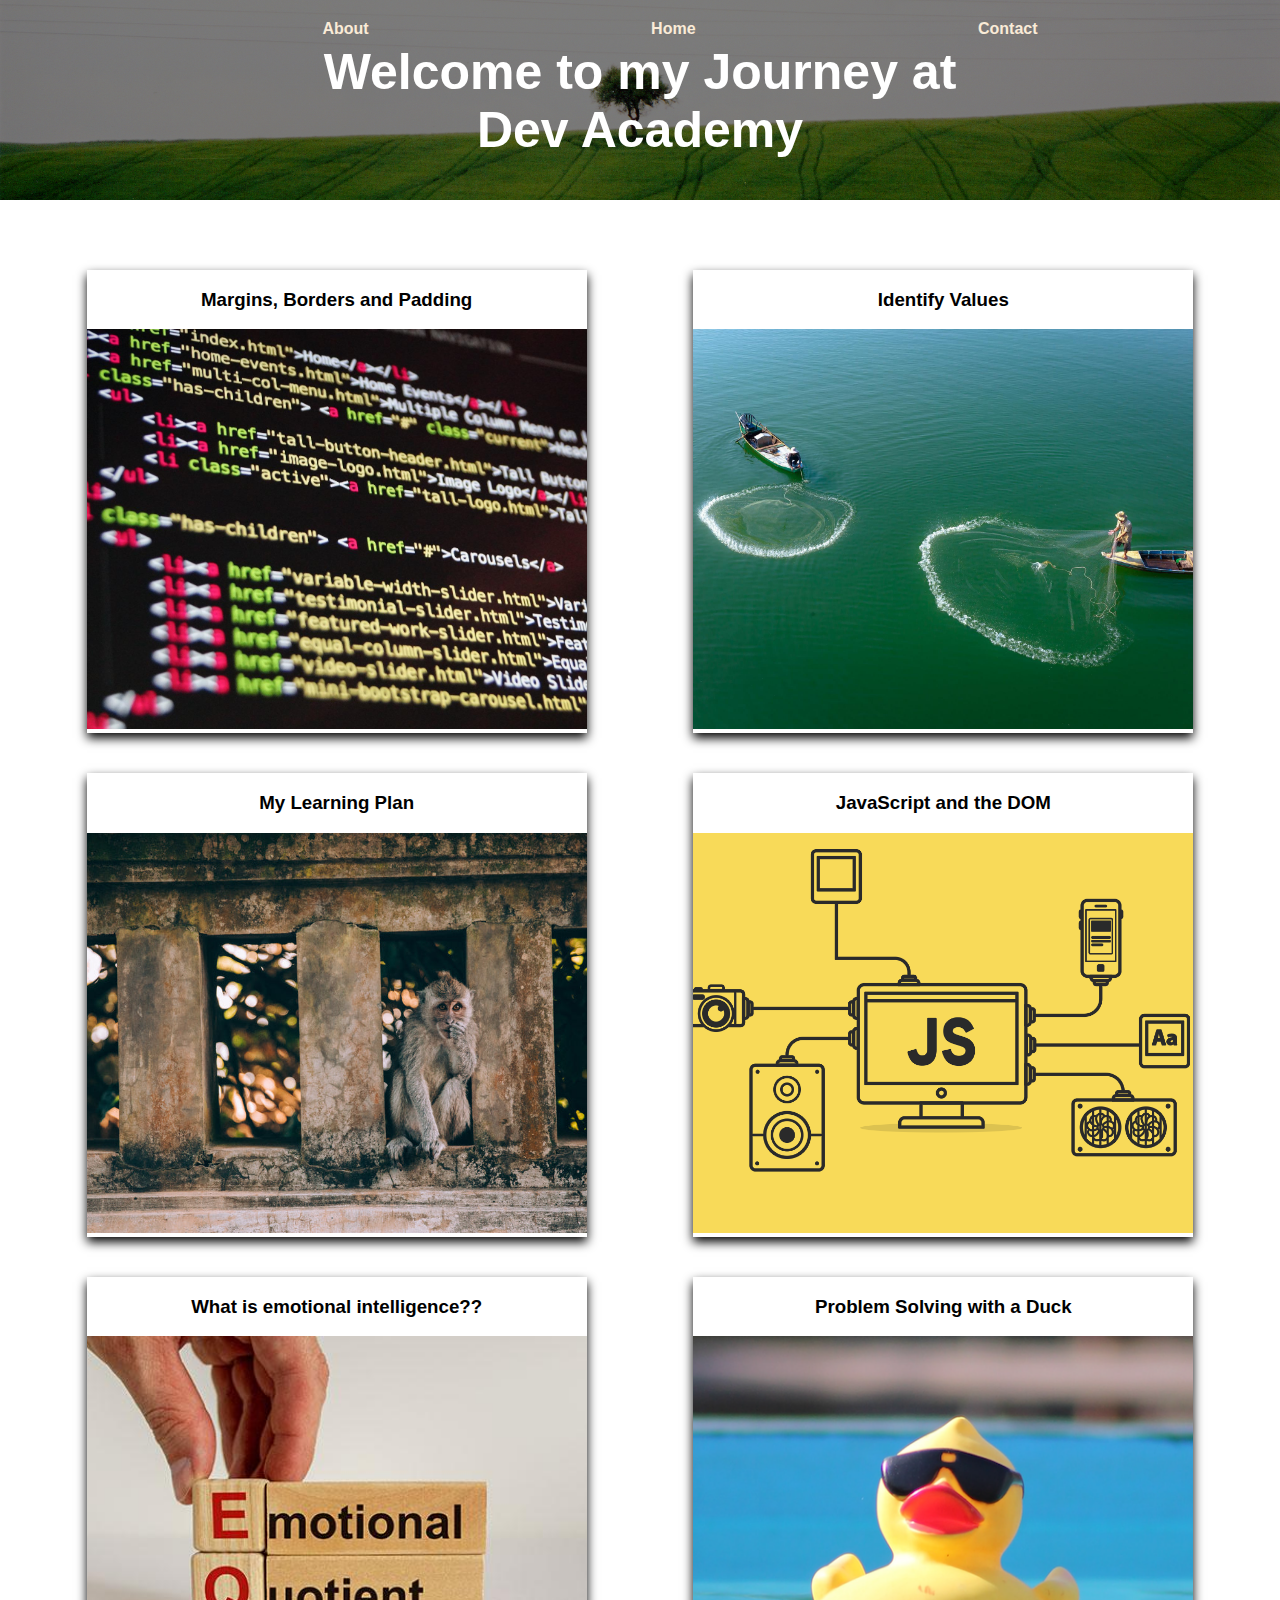
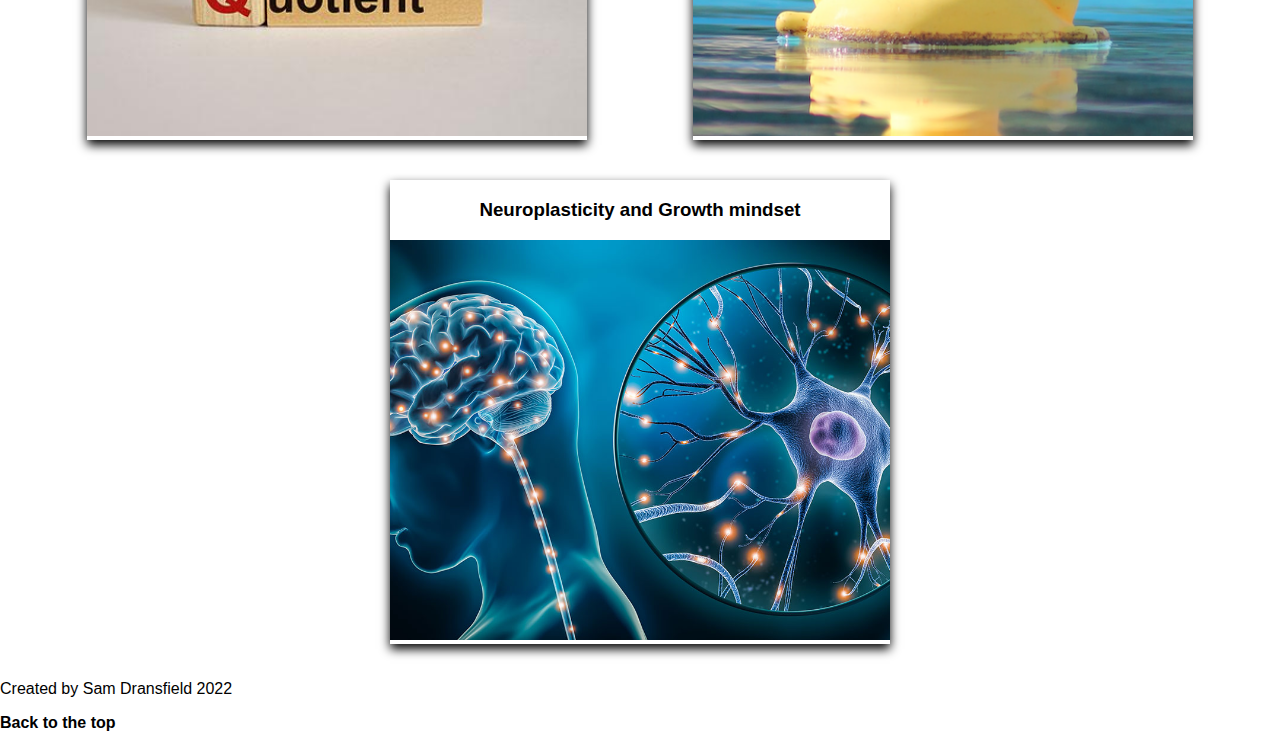
<file: index.html>
<!DOCTYPE html>
<html lang="en">
  <head>
    <meta charset="UTF-8" />
    <meta http-equiv="X-UA-Compatible" content="IE=edge" />
    <meta name="viewport" content="width=device-width, initial-scale=1.0" />
    <title>Dev Academy Blog Sam Dransfield</title>
    <link href="styles/main.css" rel="stylesheet" type="text/css" />
    <meta name="viewport" content="width=device-width, initial-scale=1" />
  </head>
  <body>
    <div class="hero-image-main">
      <div class="hero-text">
      <h1 style="font-size: 50px;">Welcome to my Journey at Dev Academy</h1>
      </div>
      <ul class="nav">
        <li><a class="one" href="#">About</a></li>
        <li><a class="one" href="/index.html">Home</a></li>
        <li><a class="one" href="#">Contact</a></li>
      </ul>
    </div>
      <main>
        <div class="container">
          <a href="/Blog/css_concepts_margin_boarder_and_padding.html" class="card">
            <h3>Margins, Borders and Padding</h3>
            <img
              src="/Pictures/css_picture.jpg"
              alt="coding on computer screen" class="img_main"
            />
          </a>

          <a href="/Blog/Identiy_values.html" class="card">
            <h3>Identify Values</h3>
            <img
              src="Pictures/lake_values.jpg"
              alt="fishing from small boats" class="img_main"
            />
          </a>
          <a href="/Blog/My_learning_plan.html" class="card">
            <h3>My Learning Plan</h3>
            <img
              src="Pictures/a-monkey-on-a-stone-wall-amongst-the-trees.jpg"
              alt="monkeys on temples" class="img_main"
            />
          </a>
          <a href="/Blog/javascript-dom.html" class="card">
            <h3>JavaScript and the DOM</h3>
            <img
              src="Pictures/javascriptpic.png"
              alt="monkeys on temples" class="img_main"
            />
          </a>
          <a href="/Blog/emotional-intelligence.html" class="card">
            <h3>What is emotional intelligence??</h3>
            <img
              src="Pictures/emotional_inteligence_pic.jpeg"
              alt="monkeys on temples" class="img_main"
            />
          </a>
          <a href="/Blog/problem-solving.html" class="card">
            <h3>Problem Solving with a Duck</h3>
            <img
              src="/Pictures/rubber-duck.png"
              alt="rubber duck" class="img_main"
            />
        </a>
        <a href="/Blog/neuroplasticity.html" class="card">
          <h3>Neuroplasticity and Growth mindset</h3>
          <img
            src="/Pictures/Neuroplasticity.jpeg"
            alt="neuroplasticity" class="img_main"
          />
          </a>
        </div>
      </main>
    <footer>
      <p>Created by Sam Dransfield 2022</p>
      <a href="#top"> <span style="color: black; font-size: 16px;">Back to the top</span></a>
    </footer>
  </body>
</html>
</file>
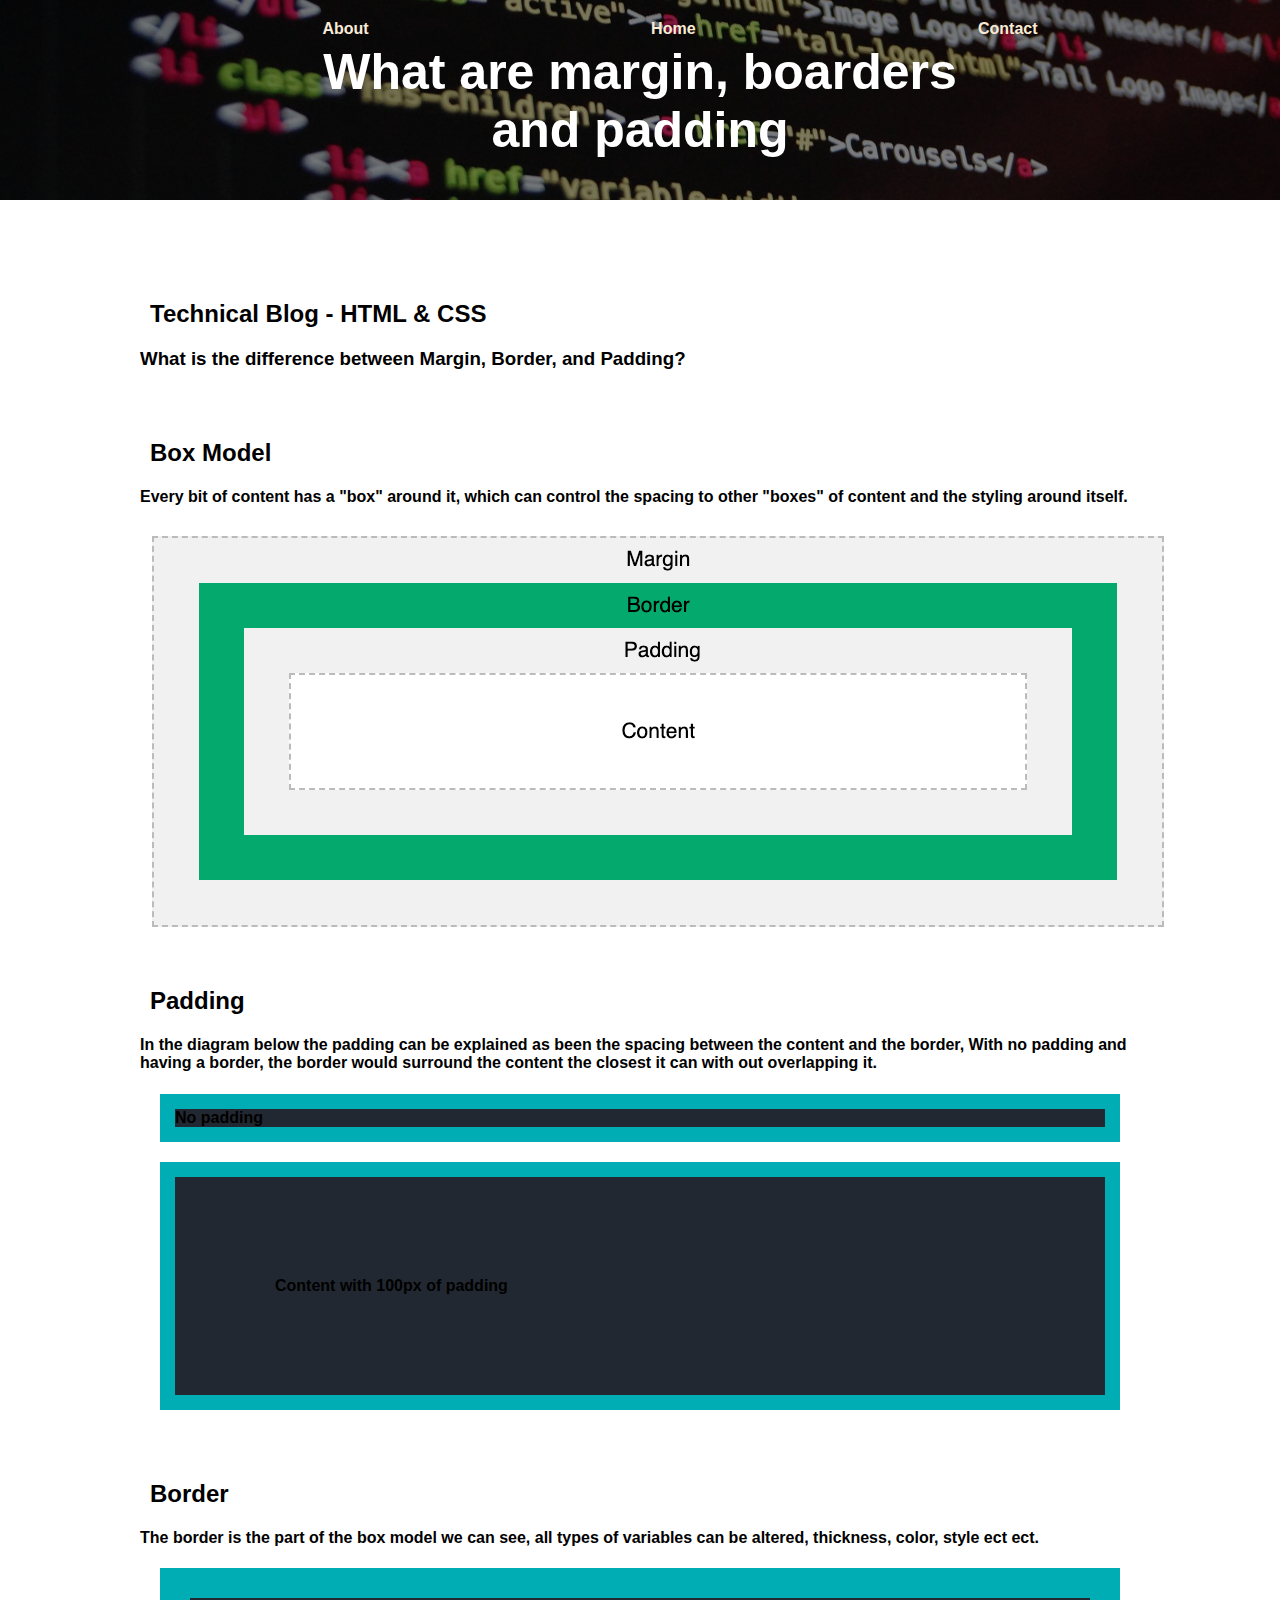
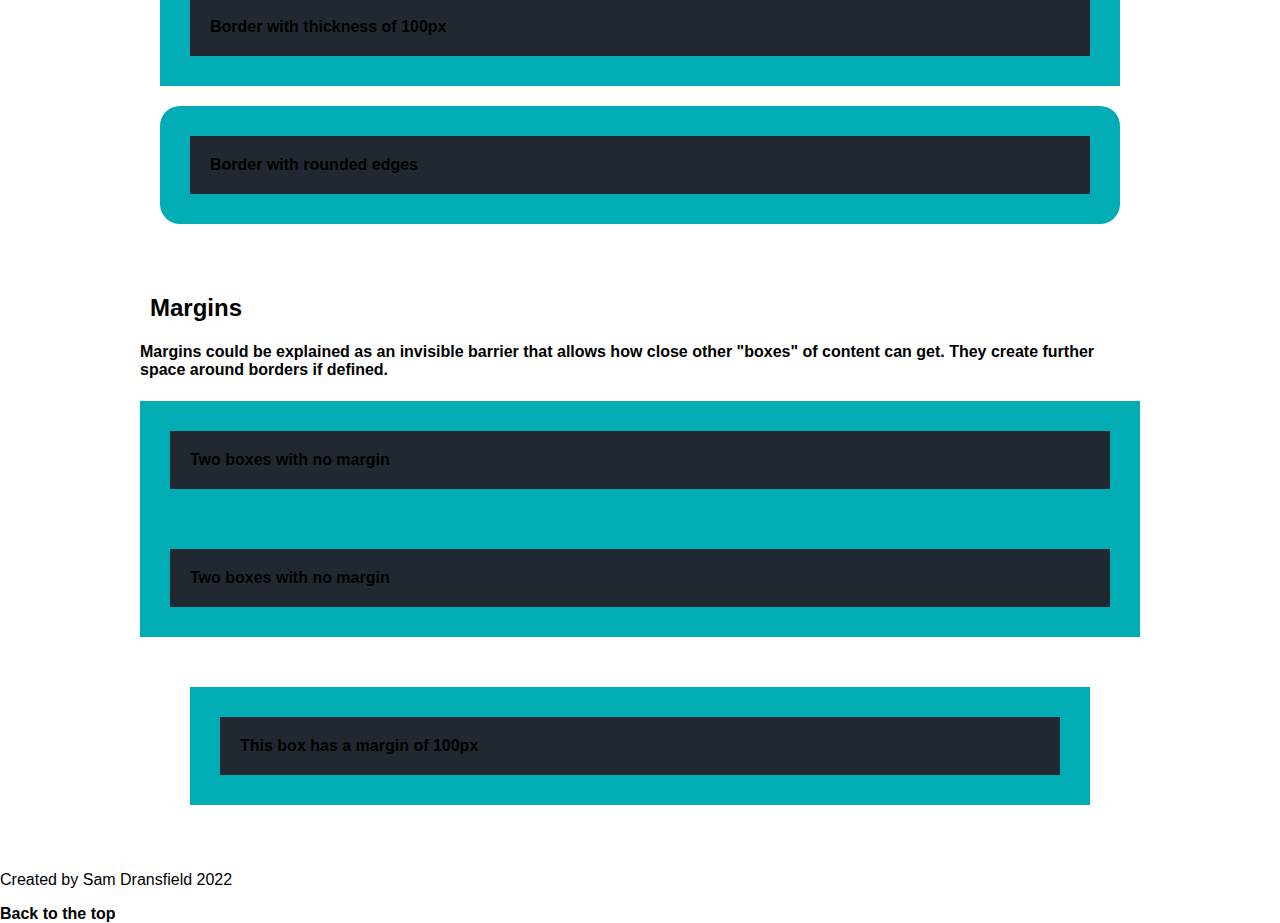
<file: css_concepts_margin_boarder_and_padding.html>
<!DOCTYPE html>
<html lang="en">
  <head>
    <meta charset="UTF-8" />
    <meta http-equiv="X-UA-Compatible" content="IE=edge" />
    <meta name="viewport" content="width=device-width, initial-scale=1.0" />
    <title>hMargin, boarders and paddings</title>
    <link rel="stylesheet" href="/styles/main.css" />
    <meta name="viewport" content="width=device-width, initial-scale=1" />
  </head>
  <body>
    <div class="hero-image-html">
      <div class="hero-text">
      <h1 style="font-size: 50px;">What are margin, boarders and padding</h1>
      </div>
      <ul class="nav">
        <li><a class="one" href="#">About</a></li>
        <li><a class="one" href="/index.html">Home</a></li>
        <li><a class="one" href="#">Contact</a></li>
      </ul>
    </div>
      <main>
        <div class="content_container">
          <div class="content">
            <h2>Technical Blog - HTML & CSS</h2>
            <h3>What is the difference between Margin, Border, and Padding?</h3>
          </div>
          <div class="content">
            <h2 class="underline">Box Model</h2>
            <h4>
              Every bit of content has a "box" around it, which can control the
              spacing to other "boxes" of content and the styling around itself.
            </h4>
            <img src="/Pictures/box_model.png" alt="Box Model" />
            </div>
            <div class="content">
            <h2 class="underline">Padding</h2>
            <h4>
              In the diagram below the padding can be explained as been the
              spacing between the content and the border, With no padding and
              having a border, the border would surround the content the closest
              it can with out overlapping it.
            </h4>
            <div >
              <h4 class="box_no_padding">No padding</h4>
              <h4 class="box_with_padding">Content with 100px of padding</h4>
            </div>
            </div>
            <div class="content">
            <h2 class="underline">Border</h2>
            <h4>
              The border is the part of the box model we can see, all types of
              variables can be altered, thickness, color, style ect ect.
            </h4>
                <div>
                  <h4 class="box_border">Border with thickness of 100px</h4>
                  <h4 class="box_border_radius">Border with rounded edges</h4>
                </div>
              </div>
              <div class="content">
               <h2 class="underline">Margins</h2>
                <h4>
                Margins could be explained as an invisible barrier that allows how
                close other "boxes" of content can get. They create further space
                around borders if defined.
                </h4>
              <div>
                <h4 class="box_no_margin">Two boxes with no margin</h4>
                <h4 class="box_no_margin">Two boxes with no margin</h4>
                <h4 class="box_50_margin">This box has a margin of 100px</h4>
              </div>
              </div>
            </div>
        </div>
      </main>
    </div>
  </body>
  <footer>
    <p>Created by Sam Dransfield 2022</p>
    <a href="#top"> <span style="color: black; font-size: 16px;">Back to the top</span></a>
  </footer>
</html>
</file>
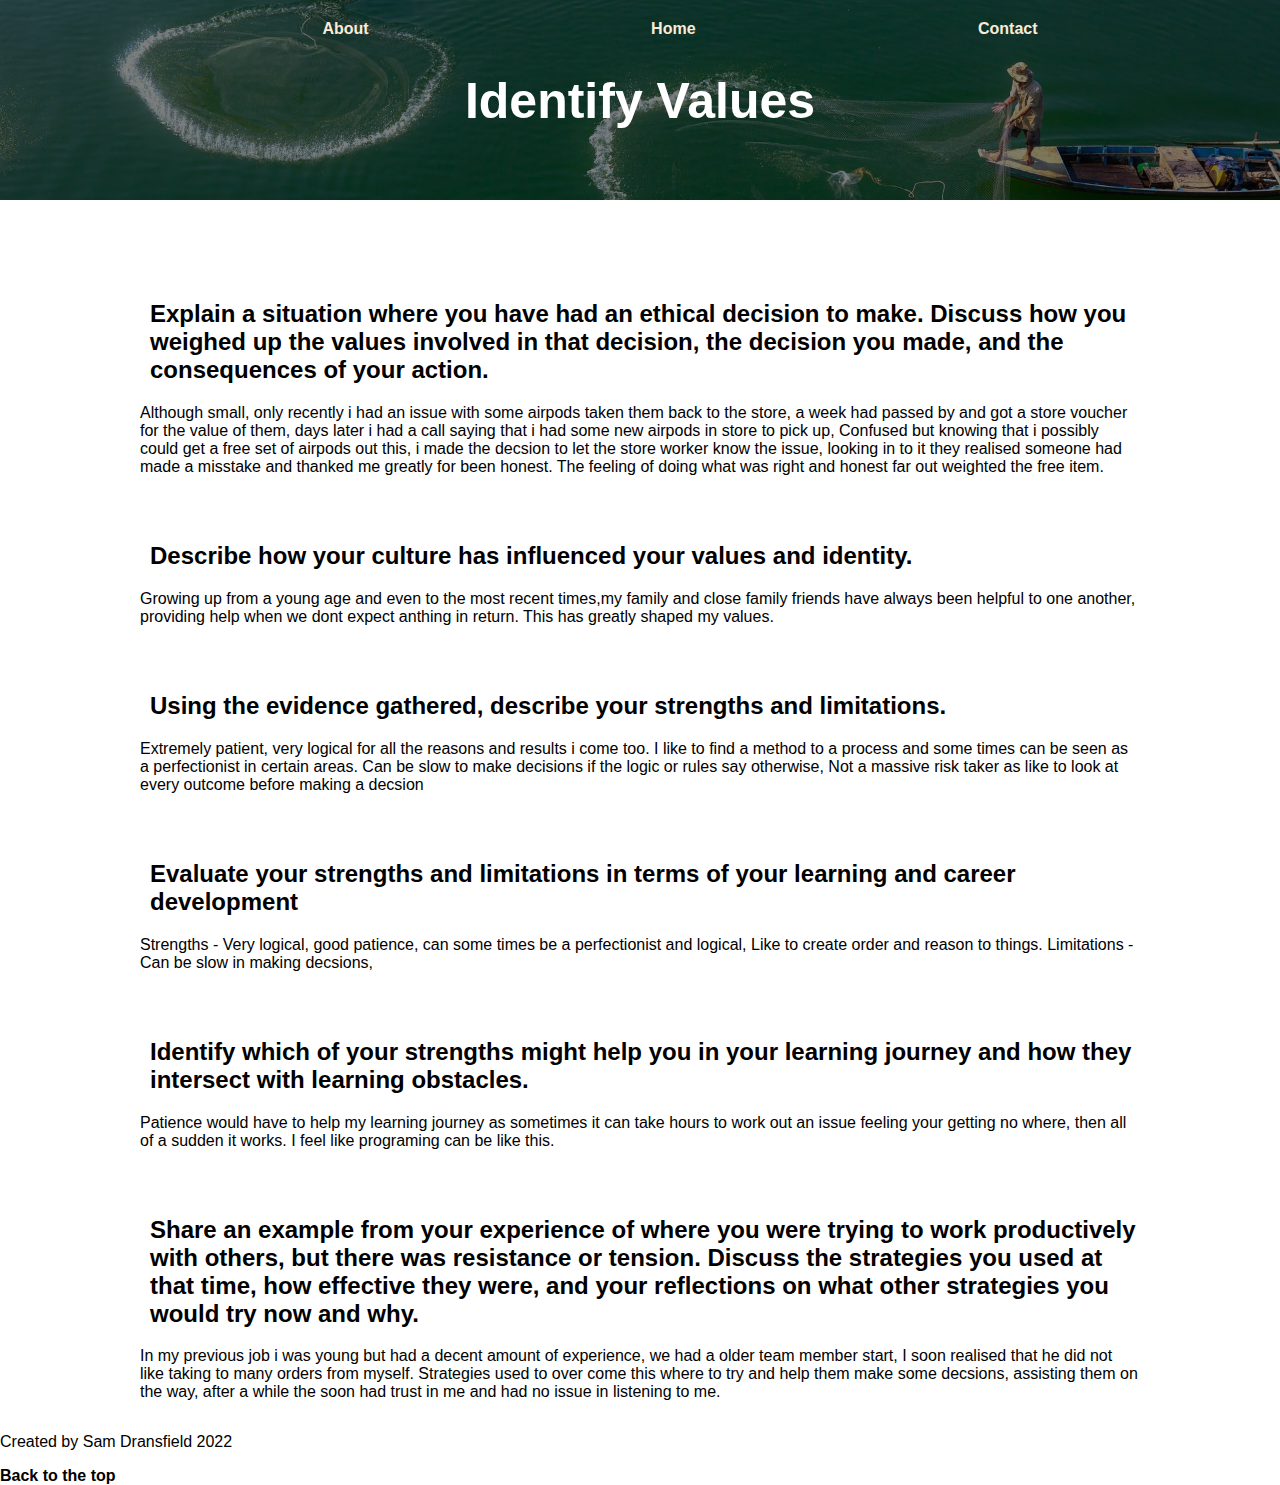
<file: Identiy_values.html>
<!DOCTYPE html>
<html lang="en">
<head>
  <meta charset="UTF-8">
  <meta http-equiv="X-UA-Compatible" content="IE=edge">
  <meta name="viewport" content="width=device-width, initial-scale=1.0">
  <link href="/styles/main.css" rel="stylesheet" type="text/css">
  <title>Document</title>
</head>
<body>
  <div class="hero-image-values">
    <div class="hero-text">
    <h1 style="font-size: 50px;">Identify Values</h1>
    </div>
    <ul class="nav">
      <li><a class="one" href="#">About</a></li>
      <li><a class="one" href="/index.html">Home</a></li>
      <li><a class="one" href="#">Contact</a></li>
    </ul>
  </div>
    <main>
      <div class="content_container">
      <div>
        <h2>
           Explain a situation where you have had an ethical decision to make. Discuss how you weighed up the values involved in that decision, the decision you made, and the consequences of your action.
        </h2>
        <p>
          Although small, only recently i had an issue with some airpods taken them back to the store, a week had passed by and got a store voucher for the value of them, days later i had a call saying that
           i had some new airpods in store to pick up,  Confused but knowing that i possibly could get a free set of airpods out this, i made the decsion to let the store worker know the issue, looking in to 
           it they realised someone had made a misstake and thanked me greatly for been honest.  The feeling of doing what was right and honest far out weighted the free item. 
        </p>
      </div>
      <div>
        <h2> Describe how your culture has influenced your values and identity.
        </h2>
        <p>Growing up from a young age and even to the most recent times,my family and close family friends have always been helpful to one another, providing help when we dont expect anthing in return.  This has greatly shaped my values.</p>
      </div>
      <div>
        <h2> Using the evidence gathered, describe your strengths and limitations.

        </h2>
        <p>Extremely patient, very logical for all the reasons and results i come too. I like to find a method to a process and some times can be seen as a perfectionist in certain areas.
          Can be slow to make decisions if the logic or rules say otherwise, Not a massive risk taker as like to look at every outcome before making a decsion
        </p>
      </div>
      <div>
        <h2> Evaluate your strengths and limitations in terms of your learning and career development</h2>
        <p>Strengths - Very logical, good patience, can some times be a perfectionist and logical, Like to create order and reason to things.
          Limitations -  Can be slow in making decsions, 
          </p>
      </div>
      <div>
        <h2> Identify which of your strengths might help you in your learning journey and how they intersect with learning obstacles.
        </h2>
        <p>Patience would have to help my learning journey as sometimes it can take hours to work out an issue feeling your getting no where, then all of a sudden it works. I feel like programing can be like this.
        </p>
      </div>
      <div>
        <h2> Share an example from your experience of where you were trying to work productively with others, but there was resistance or tension. Discuss the strategies you used at that time, how effective they were,
           and your reflections on what other strategies you would try now and why.
          </h2>
        <p>In my previous job i was young but had a decent amount of experience, we had a older team member start, I soon realised that he did not like taking to many orders from myself.  Strategies used to over come
           this where to try and help them make some decsions, assisting them on the way, after a while the soon had trust in me and had no issue in listening to me.
          </p>
      </div>
        
      </div>
    </main>
    <footer>
      <p>Created by Sam Dransfield 2022</p>
      <a href="#top"> <span style="color: black; font-size: 16px;">Back to the top</span></a>
    </footer>
  </div>
</body>
</html>
</file>
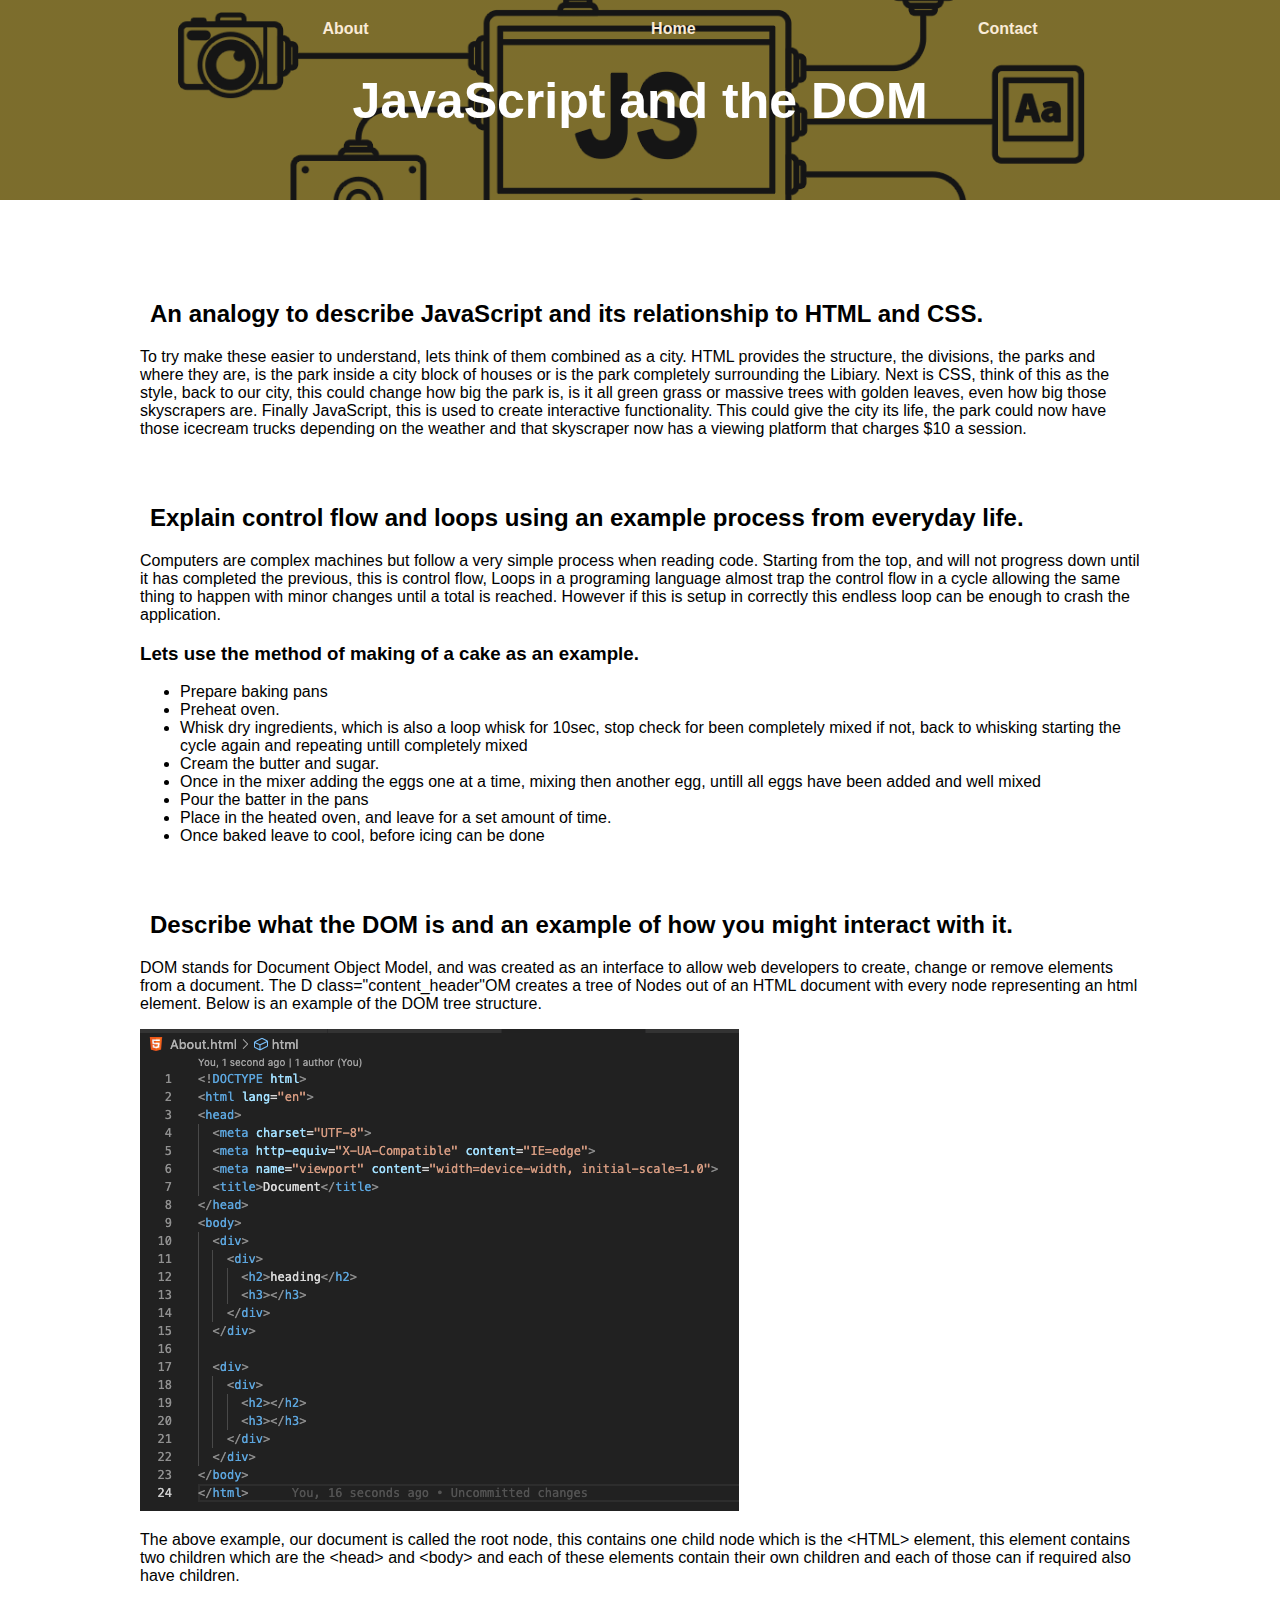
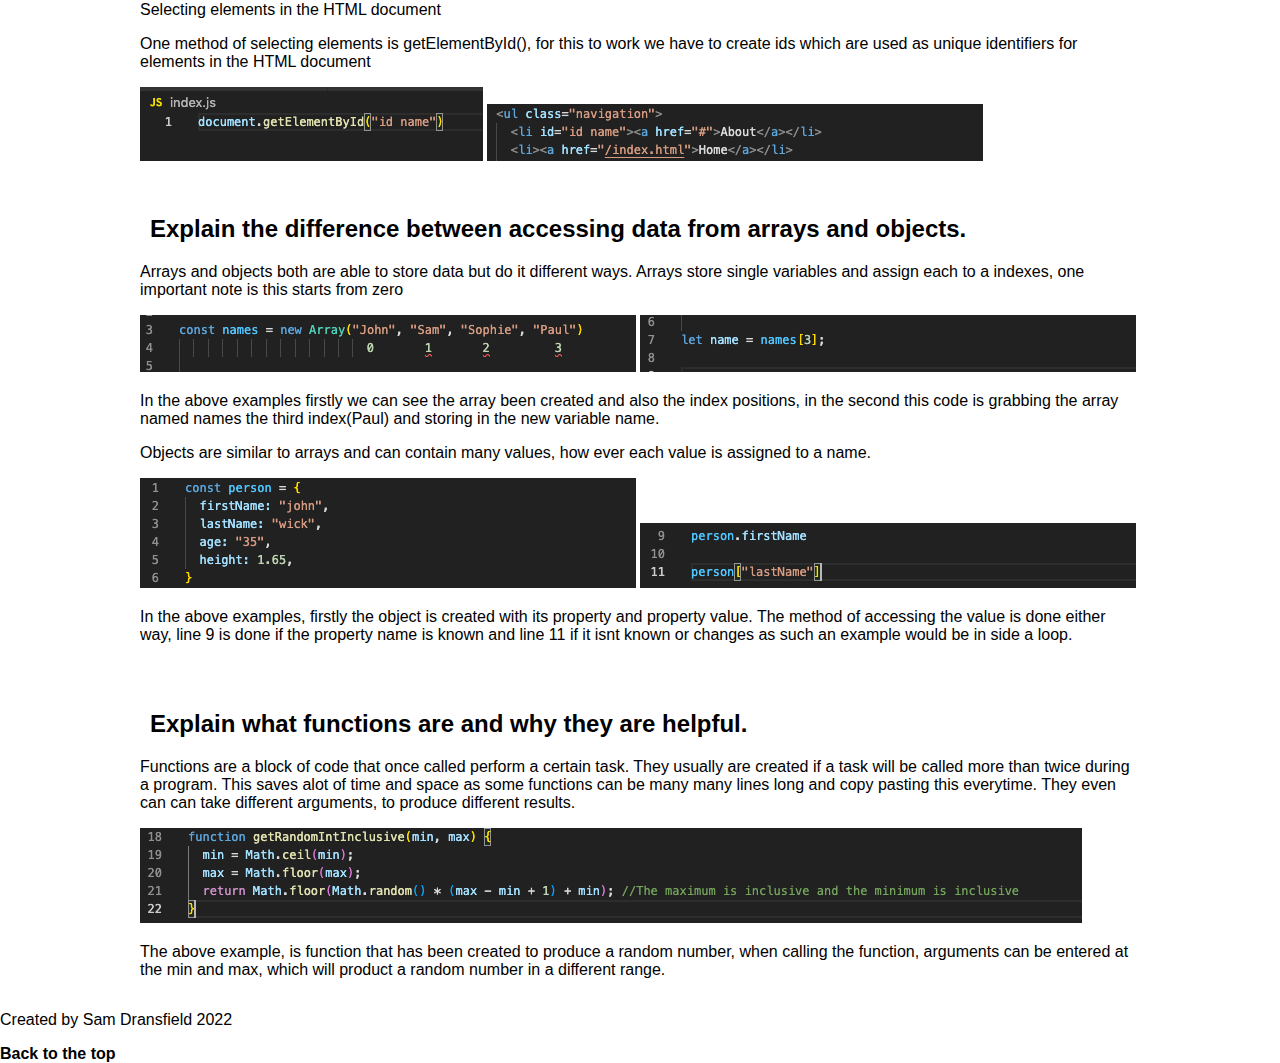
<file: javascript-dom.html>
<!DOCTYPE html>
<html lang="en">
    <head>
        <meta charset="UTF-8">
        <meta name="viewport" content="width=device-width, initial-scale=1.0">
        <meta http-equiv="X-UA-Compatible" content="ie=edge">
        <link href="styles/main.css" rel="stylesheet" type="text/css">
        <meta name="viewport" content="width=device-width, initial-scale=1.0">
        <title>JavaScript and the DOM</title>
    </head>
    <body>
      <div class="hero-image-javascript-dom">
        <div class="hero-text">
        <h1 style="font-size: 50px;">JavaScript and the DOM</h1>
        </div>
        <ul class="nav">
          <li><a class="one" href="#">About</a></li>
          <li><a class="one" href="/index.html">Home</a></li>
          <li><a class="one" href="#">Contact</a></li>
        </ul>
      </div>
      <main>
      <div class="content_container">
        <div class="content">
          <h2 class="content_header">An analogy to describe JavaScript and its relationship to HTML and CSS.</h2>
          <p>
              To try make these easier to understand, lets think of them combined as a city.  HTML provides the structure, the 
              divisions, the parks and where they are, is the park inside a city block of houses or is the park completely surrounding the Libiary.
              Next is CSS, think of this as the style, back to our city, this could change how big the park is, is it all green grass or massive trees 
              with golden leaves, even how big those skyscrapers are.
              Finally JavaScript, this is used to create interactive functionality. This could give the city its life, the park could now have those 
              icecream trucks depending on the weather and that skyscraper now has a viewing platform that charges $10 a session. 
          </p>
        </div>
        <div class="content">
          <h2 class="content_header"2>Explain control flow and loops using an example process from everyday life.</h2>
          <p>
            Computers are complex machines but follow a very simple process when reading code. Starting from the top, and will not 
            progress down until it has completed the previous, this is control flow, 
            Loops in a programing language almost trap the control flow in a cycle allowing the same thing to happen with minor changes until a 
            total is reached. However if this is setup in correctly this endless loop can be enough to crash the application.

            <h3>Lets use the method of making of a cake as an example.</h3> 
              <ul>
                <li>Prepare baking pans</li>
                <li>Preheat oven.</li>
                <li>Whisk dry ingredients, which is also a loop whisk for 10sec, stop check for been completely mixed if not, back to whisking starting the cycle again and repeating untill completely mixed</li>
                <li>Cream the butter and sugar.</li>
                <li>Once in the mixer adding the eggs one at a time, mixing then another egg, untill all eggs have been added and well mixed</li>
                <li>Pour the batter in the pans</li>
                <li>Place in the heated oven, and leave for a set amount of time.</li>
                <li>Once baked leave to cool, before icing can be done</li>
              </ul>
          </p>
        </div>
        <div class="content">
          <h2 class="content_header">Describe what the DOM is and an example of how you might interact with it.</h2>
          <p>DOM stands for Document Object Model, and was created as an interface to allow web developers to create, change or remove elements from a document.
            The D class="content_header"OM creates a tree of Nodes out of an HTML document with every node representing an html element. Below is an example of the DOM tree structure. </p>
            <img src="./Pictures/DOM tree structure.png" alt="" class="center">
            <p>The above example, our document is called the root node, this contains one child node which is the &lt;HTML&gt; element, this element contains two children which are the &lt;head&gt; and &lt;body&gt; and each of these elements contain their
              own children and each of those can if required also have children.  </p>
              <p>Selecting elements in the HTML document</p>
              <p>One method of selecting elements is getElementById(), for this to work we have to create ids which are used as unique identifiers for elements in the HTML document</p>
              <img src="./Pictures/id example 1.png" alt="" class="center"> <img src="./Pictures/id example 2.png" alt="" class="center">
        </div>
        <div class="content">
          <h2 class="content_header">Explain the difference between accessing data from arrays and objects.</h2>
          <p>Arrays and objects both are able to store data but do it different ways.  Arrays store single variables and assign each to a indexes, one important note is this starts from zero </p>
          <img src="./Pictures/array 1.png" alt="" class="center"> <img src="./Pictures/array2.png" alt="" class="center">
          <p>In the above examples firstly we can see the array been created and also the index positions, in the second this code is grabbing the array named names the third index(Paul) and storing in the new variable name.</p>
          <p>Objects are similar to arrays and can contain many values, how ever each value is assigned to a name.  </p>
          <img src="./Pictures/object1call.png" alt="" class="center"> <img src="./Pictures/object1create.png" alt="" class="center">
          <p>In the above examples, firstly the object is created with its property and property value. The method of accessing the value is done either way, line 9 is done if the property name is known and line 11 if it isnt known or changes as such an 
            example would be in side a loop.
          </p>
        </div>
        <div class="content">
          <h2 class="content_header">Explain what functions are and why they are helpful.</h2>
          <p>Functions are a block of code that once called perform a certain task.  They usually are created if a task will be called more than twice during a program. This saves alot of time and space as some functions can be many many lines long and copy pasting 
            this everytime.  They even can can take different arguments, to produce different results. </p>
            <img src="./Pictures/functionExample1.png" alt="" class="center">
            <p>The above example, is  function that has been created to produce a random number, when calling the function, arguments can be entered at the min and max, which will product a random number in a different range.</p>
        </div>
      </div>
      </main>
    </body>
    <footer><p>Created by Sam Dransfield 2022</p>
      <a href="#top"> <span style="color: black; font-size: 16px;">Back to the top</span></a></footer>
</html>
</file>
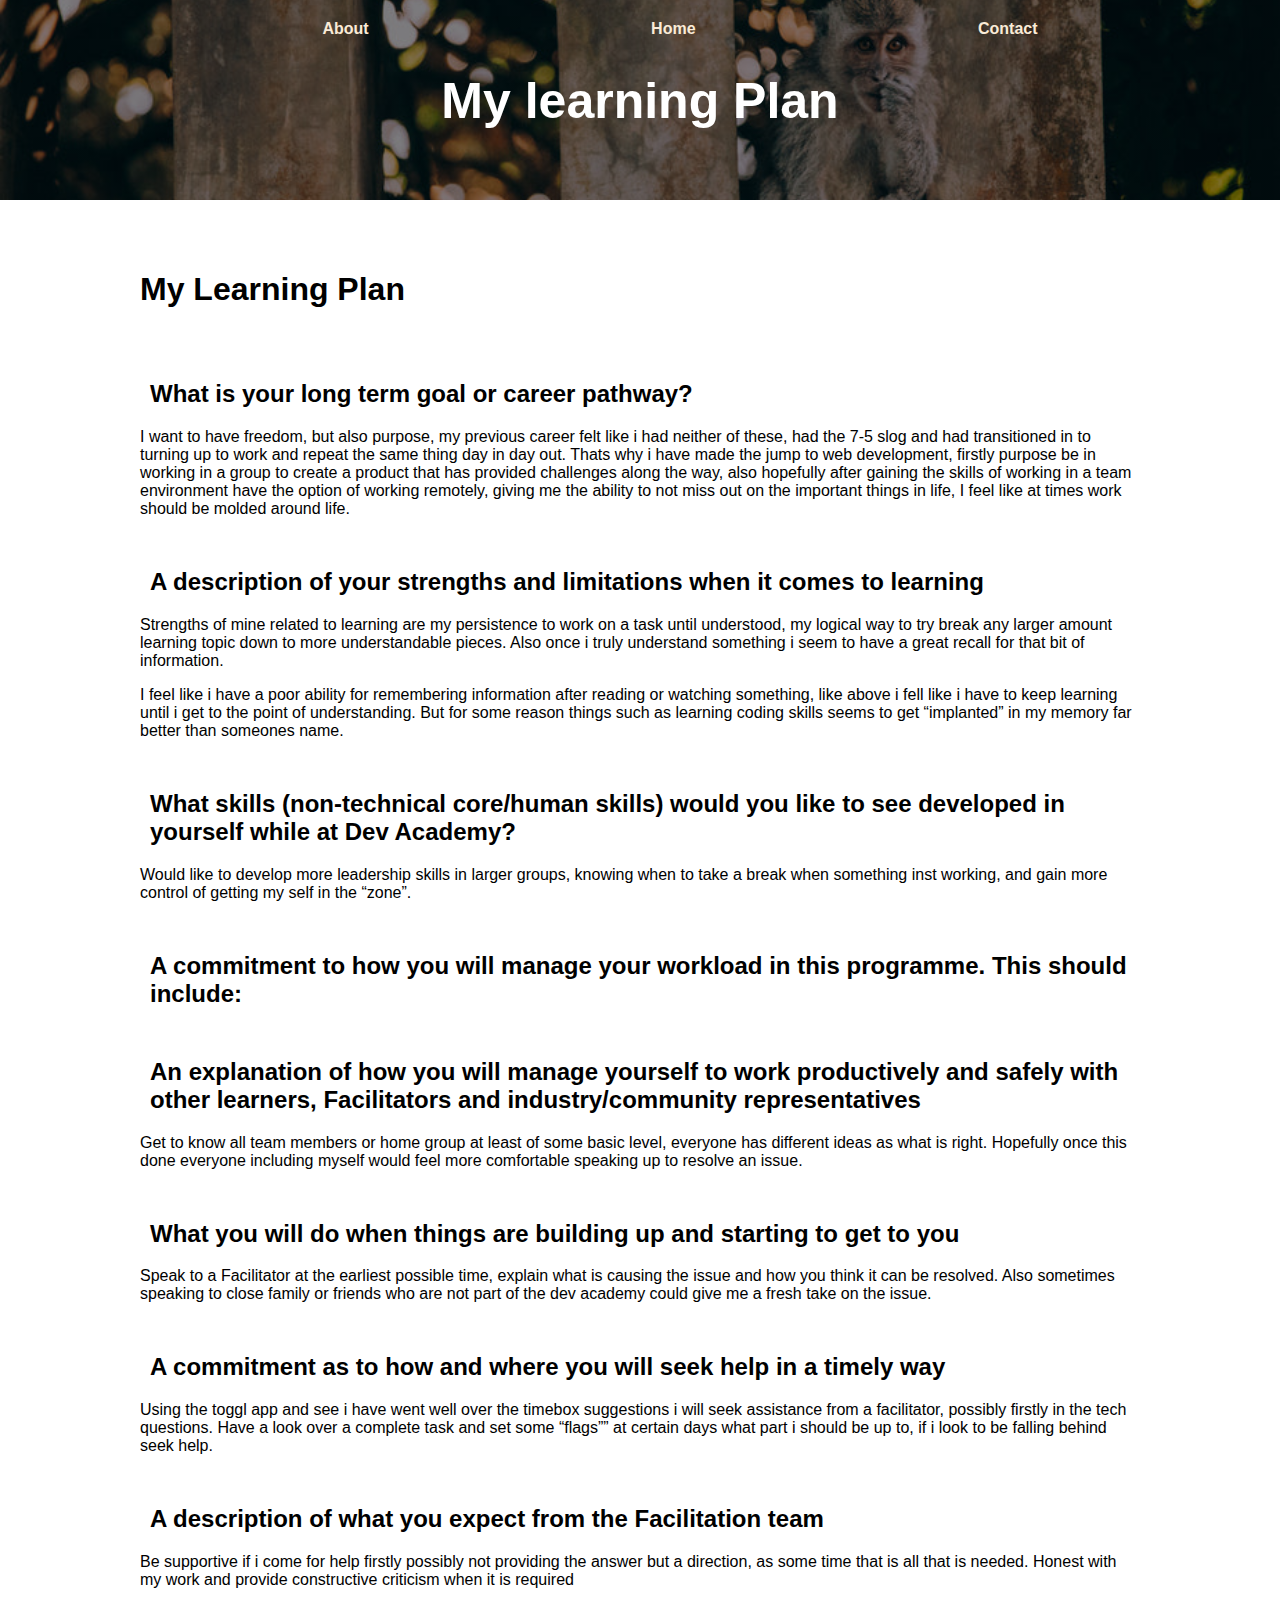
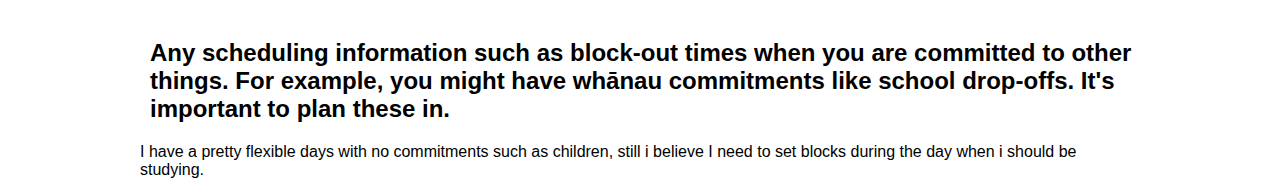
<file: My_learning_plan.html>
<!DOCTYPE html>
<html lang="en">
    <head>
        <meta charset="UTF-8">
        <meta name="viewport" content="width=device-width, initial-scale=1.0">
        <meta http-equiv="X-UA-Compatible" content="ie=edge">
        <link href="/styles/main.css" rel="stylesheet" type="text/css">
        <title>HTML Template</title>
    </head>
    <body>
      <div class="hero-image-learning-plan">
        <div class="hero-text">
        <h1 style="font-size: 50px;">My learning Plan</h1>
        </div>
        <ul class="nav">
          <li><a class="one" href="#">About</a></li>
          <li><a class="one" href="/index.html">Home</a></li>
          <li><a class="one" href="#">Contact</a></li>
        </ul>
      </div>
      <div class="content_container">
        <div>
          <h1>My Learning Plan</h1>
        </div>
        <div>
        <h2>What is your long term goal or career pathway? </h2>
        <p>
          I want to have freedom, but also purpose, my previous career felt like i had neither of these, had the 7-5 slog and had transitioned in to turning up to work and 
          repeat the same thing day in day out.  Thats why i have made the jump to web development, firstly purpose be in working in a group to create a product that has 
          provided challenges along the way, also hopefully after gaining the skills of working in a team environment have the option of working remotely, giving me the 
          ability to not miss out on the important things in life, I feel like at times work should be molded around life. 
        </p>
        <h2>A description of your strengths and limitations when it comes to learning</h2>
        <p>
          Strengths of mine related to learning are my persistence to work on a task until understood, my logical way to try break any larger amount learning topic down 
          to more understandable pieces. Also once i truly understand something i seem to have a great recall for that bit of information. 
        </p>
        <p>I feel like i have a poor ability for remembering information after reading or watching something, like above i fell like i have to keep learning until i get to the point of understanding. But for some reason things such as learning coding skills seems to get “implanted” in my memory far better than someones name. 
        </p>
        <h2>What skills (non-technical core/human skills) would you like to see developed in yourself while at Dev Academy?</h2>
        <p>Would like to develop more leadership skills in larger groups, knowing when to take a break when something inst working, and gain more control of getting my self in the “zone”.
        </p>
        <h2>A commitment to how you will manage your workload in this programme. This should include:</h2>
        <h2>An explanation of how you will manage yourself to work productively and safely with other learners, Facilitators and industry/community representatives
        </h2>
        <p>Get to know all team members or home group at least of some basic level, everyone has different ideas as what is right. Hopefully once this done everyone including myself would feel more comfortable speaking up to resolve an issue.
        </p>
        <h2>What you will do when things are building up and starting to get to you 
        </h2>
        <p>Speak to a Facilitator at the earliest possible time, explain what is causing the issue and how you think it can be resolved.  Also sometimes speaking to close family or friends who are not part of the dev academy could give me a fresh take on the issue.   
        </p>
        <h2>A commitment as to how and where you will seek help in a timely way
        </h2>
        <p>Using the toggl app and see i have went well over the timebox suggestions i will seek assistance from a facilitator, possibly firstly in the tech questions.
          Have a look over a complete task and set some “flags”” at certain days what part i should be up to, if i look to be falling behind seek help.
        </p>
        <h2>A description of what you expect from the Facilitation team
        </h2>
        <p>Be supportive if i come for help firstly possibly not providing the answer but a direction, as some time that is all that is needed.  Honest with my work and provide constructive criticism when it is required 
        </p>
        <h2>Any scheduling information such as block-out times when you are committed to other things. For example, you might have whānau commitments like school drop-offs. It's important to plan these in.
        </h2>
        <p>I have a pretty flexible days with no commitments such as children, still i believe I need to set blocks during the day when i should be studying.
        </p> 
        </div> 
      </div>    
    </body>
</html>
</file>
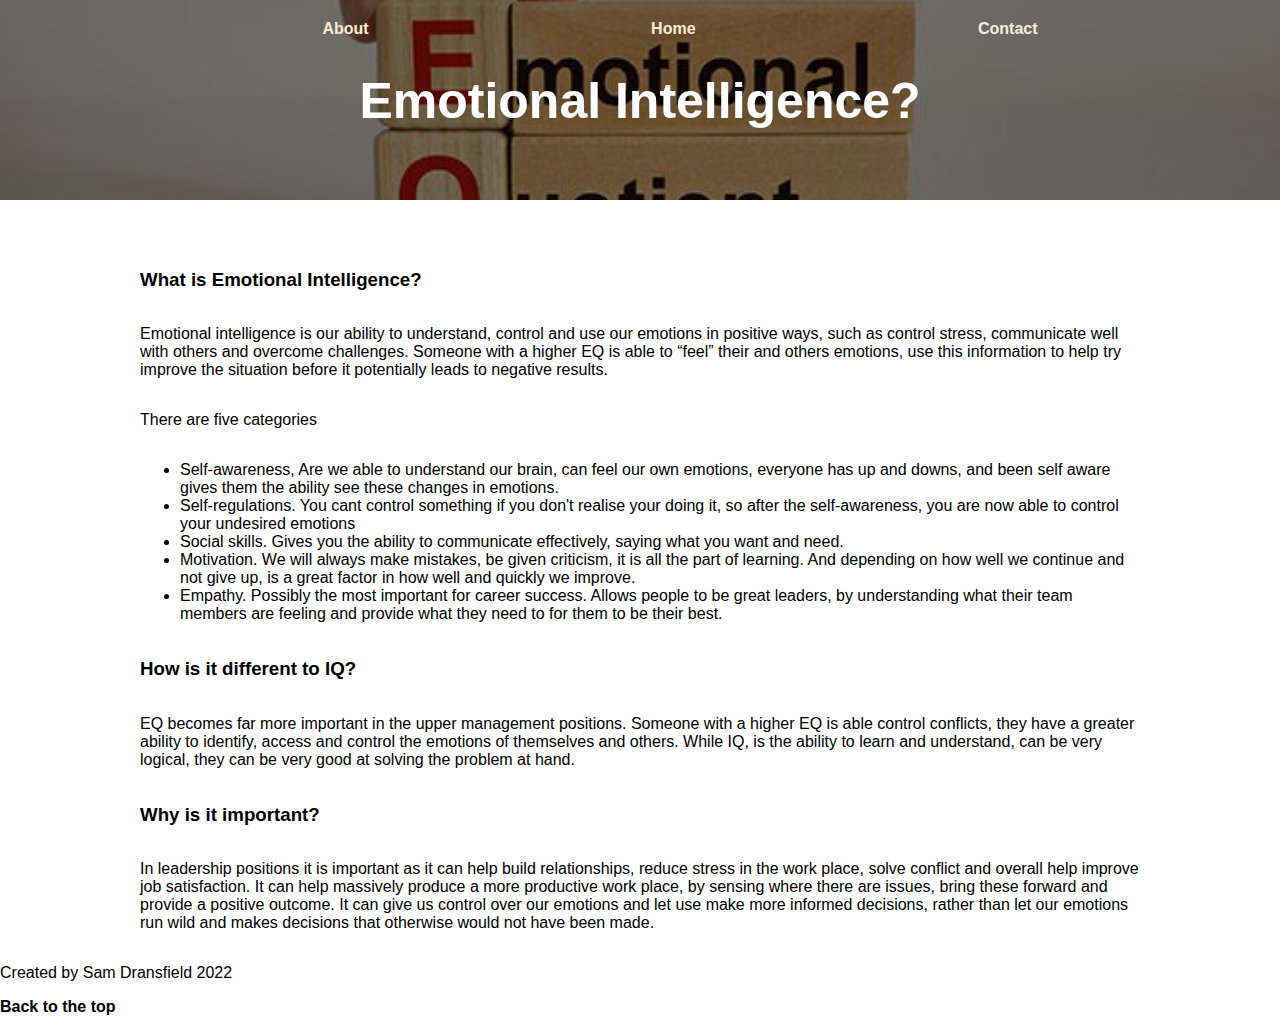
<file: Blog/emotional-intelligence.html>
<!DOCTYPE html>
<html lang="en">
  <head>
    <meta charset="UTF-8" />
    <meta http-equiv="X-UA-Compatible" content="IE=edge" />
    <meta name="viewport" content="width=device-width, initial-scale=1.0" />
    <title>Emotional Intelligence?</title>
    <link rel="stylesheet" href="/styles/main.css" />
    <meta name="viewport" content="width=device-width, initial-scale=1" />
  </head>
  <body>
    <div class="hero-image-eq">
      <div class="hero-text">
      <h1 style="font-size: 50px;">Emotional Intelligence?</h1>
      </div>
      <ul class="nav">
        <li><a class="one" href="#">About</a></li>
        <li><a class="one" href="/index.html">Home</a></li>
        <li><a class="one" href="#">Contact</a></li>
      </ul>
    </div>
      <main>
          <div class="content_container">
            <h3>What is Emotional Intelligence?</h3>
            <p>Emotional intelligence is our ability to understand, control and use our emotions in positive ways,  such as control stress, communicate well with others and overcome challenges.     
              Someone with a higher EQ is able to “feel” their and others emotions, use this information to help try improve the situation before it potentially leads to negative results.
            </p>
            <p>There are five categories</p>
            <ul>
              <li>Self-awareness,  Are we able to understand our brain, can feel our own emotions, everyone has up and downs, and been self aware gives them the ability see these changes in emotions.
              </li>
              <li>Self-regulations.  You cant control something if you don't realise your doing it, so after the self-awareness, you are now able to control your undesired emotions
              </li>
              <li>Social skills.  Gives you the ability to communicate effectively,  saying what you want and need.
              </li>
              <li>Motivation. We will always make mistakes, be given criticism, it is all the part of learning.  And depending on how well we continue and not give up, is a great factor in how well and quickly we improve.
              </li>
              <li>Empathy. Possibly the most important for career success.  Allows people to be great leaders, by understanding what their team members are feeling and provide what they need to for them to be their best.</li>
            </ul>
            <h3>How is it different to IQ?</h3>
            <p>EQ becomes far more important in the upper management positions.  Someone with a higher EQ is able control conflicts, they have a greater ability to identify, access and control the emotions of themselves and others.
              While IQ, is the ability to learn and understand, can be very logical, they can be very good at solving the problem at hand.
              </p>
              <h3>Why is it important?</h3>
              <p>In leadership positions it is important as it can help build relationships, reduce stress in the work place, solve conflict and overall help improve job satisfaction.  It can help massively produce a more productive work place, by sensing where there are issues, bring these forward and provide a positive outcome.  
                It can give us control over our emotions and let use make  more informed decisions, rather than let our emotions run wild and makes decisions that otherwise would not have been made.
                </p>
          </div>
        
      </main>
    </div>
  </body>
  <footer>
    <p>Created by Sam Dransfield 2022</p>
    <a href="#top"> <span style="color: black; font-size: 16px;">Back to the top</span></a>
  </footer>
</html>
</file>
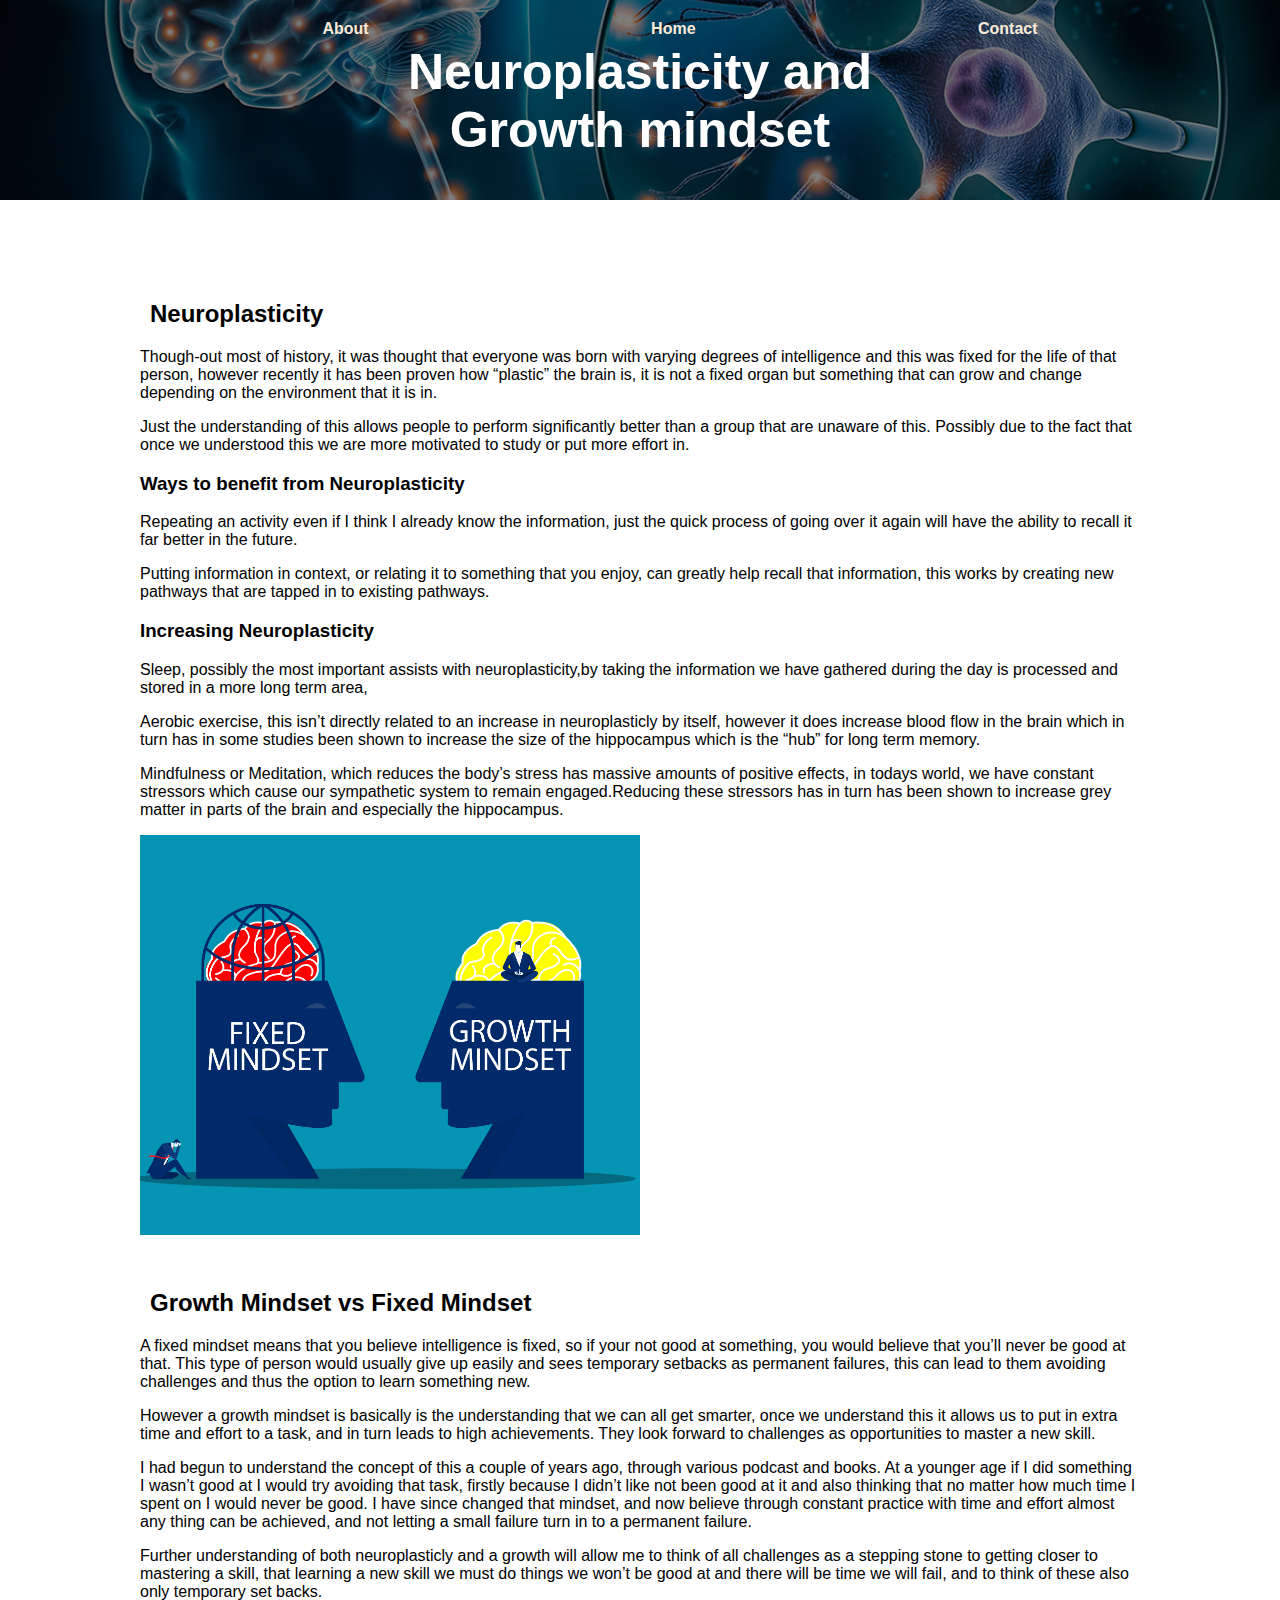
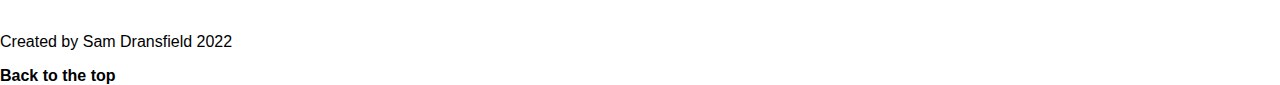
<file: Blog/neuroplasticity.html>
<!DOCTYPE html>
<html lang="en">
  <head>
    <meta charset="UTF-8" />
    <meta http-equiv="X-UA-Compatible" content="IE=edge" />
    <meta name="viewport" content="width=device-width, initial-scale=1.0" />
    <title>Emotional Intelligence?</title>
    <link rel="stylesheet" href="/styles/main.css" />
    <meta name="viewport" content="width=device-width, initial-scale=1" />
  </head>
  <body>
    <div class="hero-image-neuro">
      <div class="hero-text">
      <h1 style="font-size: 50px;">Neuroplasticity and Growth mindset</h1>
      </div>
      <ul class="nav">
        <li><a class="one" href="#">About</a></li>
        <li><a class="one" href="/index.html">Home</a></li>
        <li><a class="one" href="#">Contact</a></li>
      </ul>
    </div>
      <main>
          <div class="content_container">
            <div>
                <h2>Neuroplasticity</h2>
                <p>
                    Though-out most of history, it was thought that everyone was born with varying degrees of 
                    intelligence and this was fixed for the life of that person, however recently it has been 
                    proven how “plastic” the brain is, it is not a fixed organ but something that can grow and change depending on the environment that it is in.  
                </p>
                <p>
                    Just the understanding of this allows people to perform significantly better than a group that
                     are unaware of this.  Possibly due to the fact that once we understood this we are more motivated to study or put more effort in.
                </p>
                <h3>Ways to benefit from Neuroplasticity</h3>
                <p>
                    Repeating an activity even if I think I already know the information, just the quick process of going over it 
                    again will have the ability to recall it far better in the future.
                </p>
                <p>
                    Putting information in context, or relating it to something that you enjoy, can greatly help recall that information, 
                    this works by creating new pathways that are tapped in to existing pathways.
                </p>
                <h3>Increasing Neuroplasticity</h3>
                <p>
                    Sleep,
                    possibly the most important assists with neuroplasticity,by taking the information we have gathered during the day is processed and stored in a more long term area,
                </p>
                <p>
                    Aerobic exercise, this isn’t directly related to an increase in neuroplasticly by itself, however it does increase blood flow in the brain which in turn has
                     in some studies been shown to increase the size of the hippocampus which is the “hub” for long term memory.
                </p>
                <p>
                    Mindfulness or Meditation, which reduces the body’s stress has massive amounts of positive effects, in todays world, we have constant stressors which cause 
                    our sympathetic system to remain engaged.Reducing these stressors has in turn has been shown to increase grey matter in parts of the brain and especially the hippocampus.
                </p>
                <img src="/Pictures/growth-mindset.jpeg" alt="growth-mindset" class="img_main">
                <h2>Growth Mindset vs Fixed Mindset</h2>
                <p>
                    A fixed mindset means that you believe  intelligence is fixed,  so if your not good at something, you would believe that you’ll never be good at that.  
                    This type of person would usually give up easily and sees temporary setbacks as permanent failures, this can lead to them avoiding challenges and thus the option to learn something new.
                </p>
                <p>
                    However a growth mindset is basically is the understanding that we can all get smarter,  once we understand this it allows us to put in extra time and effort to a task, and in turn leads to high achievements.  
                     They look forward to challenges as opportunities to master a new skill.
                </p>
                <p>
                    I had begun to understand the concept of this a couple of years ago, through various podcast and books.  At a younger age if I did something I wasn’t good at 
                    I would try avoiding that task, firstly because I didn’t like not been good at it and also thinking that no matter how much time I spent on I would never be
                     good.    I have since changed that mindset, and now believe through constant practice with time and effort almost any thing can be achieved, and not letting a small failure turn in to a permanent failure.
                </p>
                <p>
                    Further understanding of both neuroplasticly and a growth will allow me to think of all challenges as a stepping stone to getting closer to mastering a skill,  that learning a new skill we must do things we won’t
                     be good at and there will be time we will fail, and to think of these also only temporary set backs.
                </p>
            </div>
          </div>
      </main>
    </div>
  </body>
  <footer>
    <p>Created by Sam Dransfield 2022</p>
    <a href="#top"> <span style="color: black; font-size: 16px;">Back to the top</span></a>
  </footer>
</html>
</file>
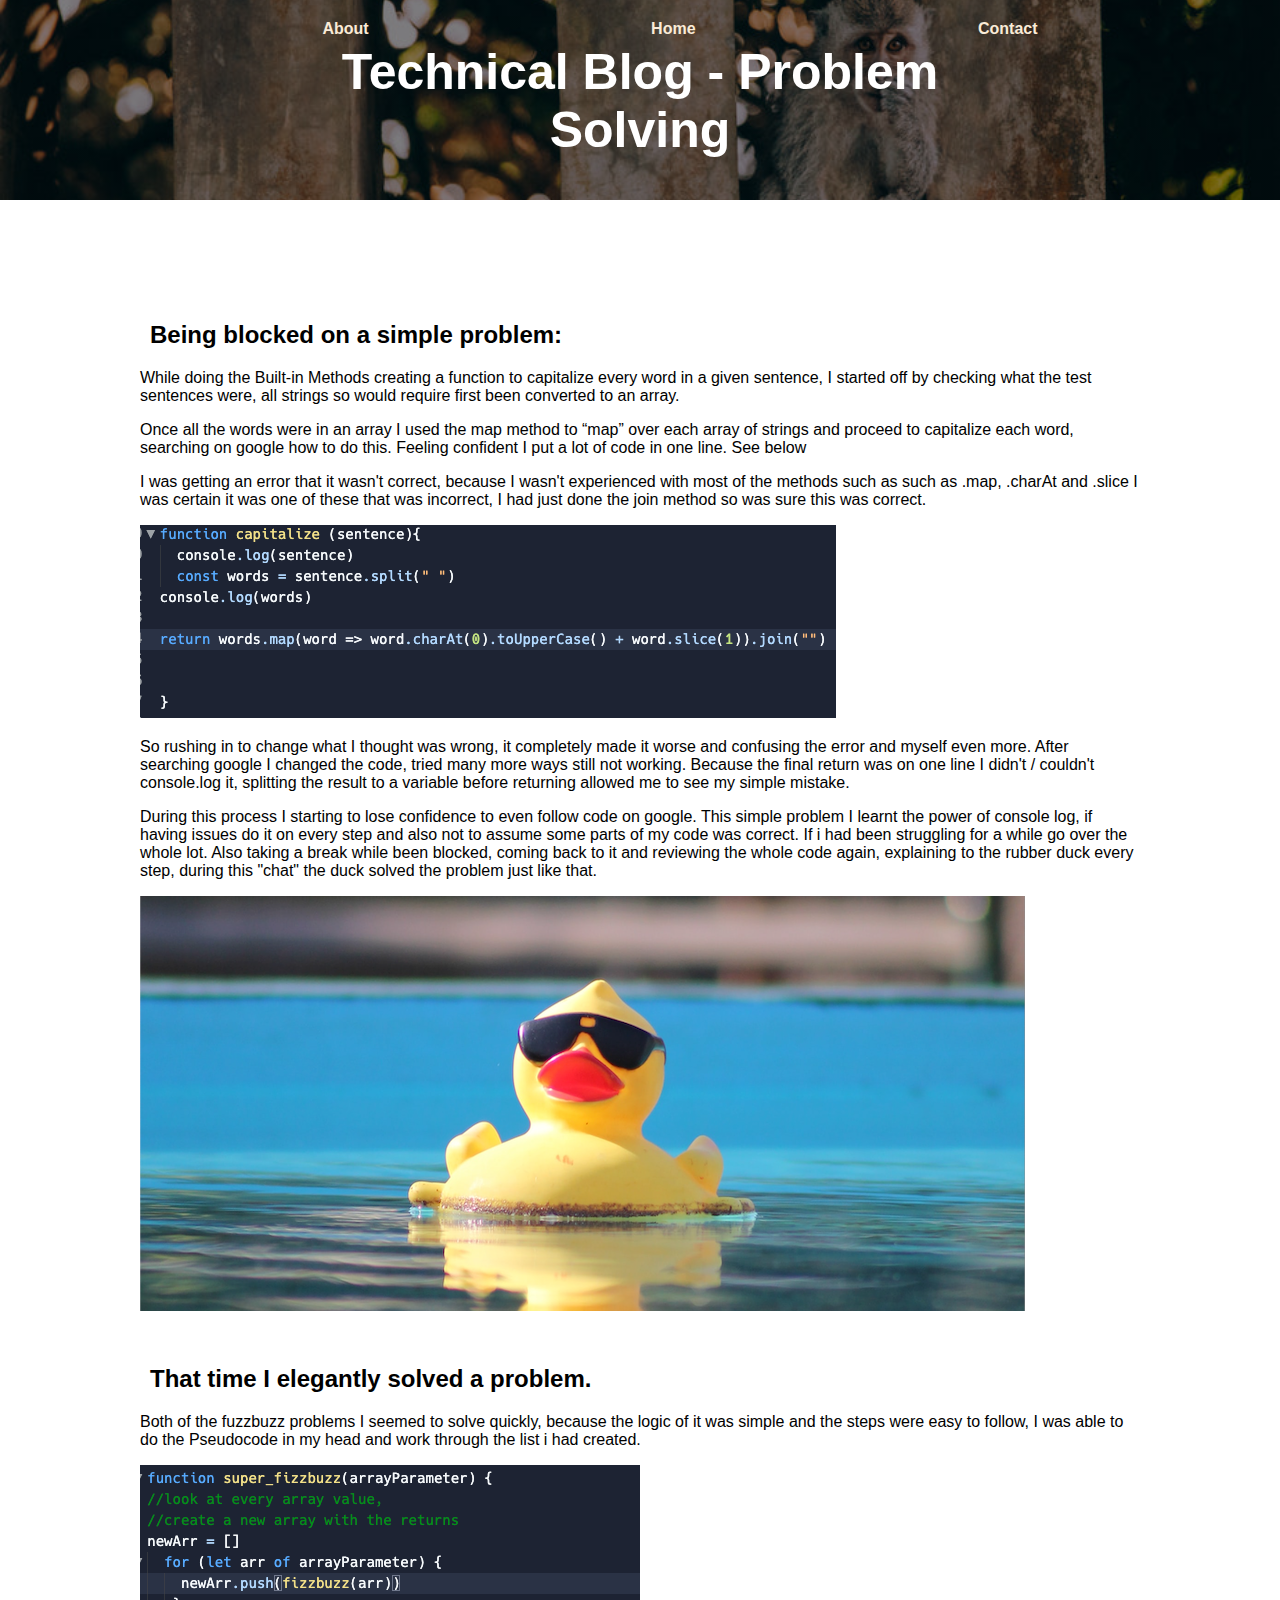
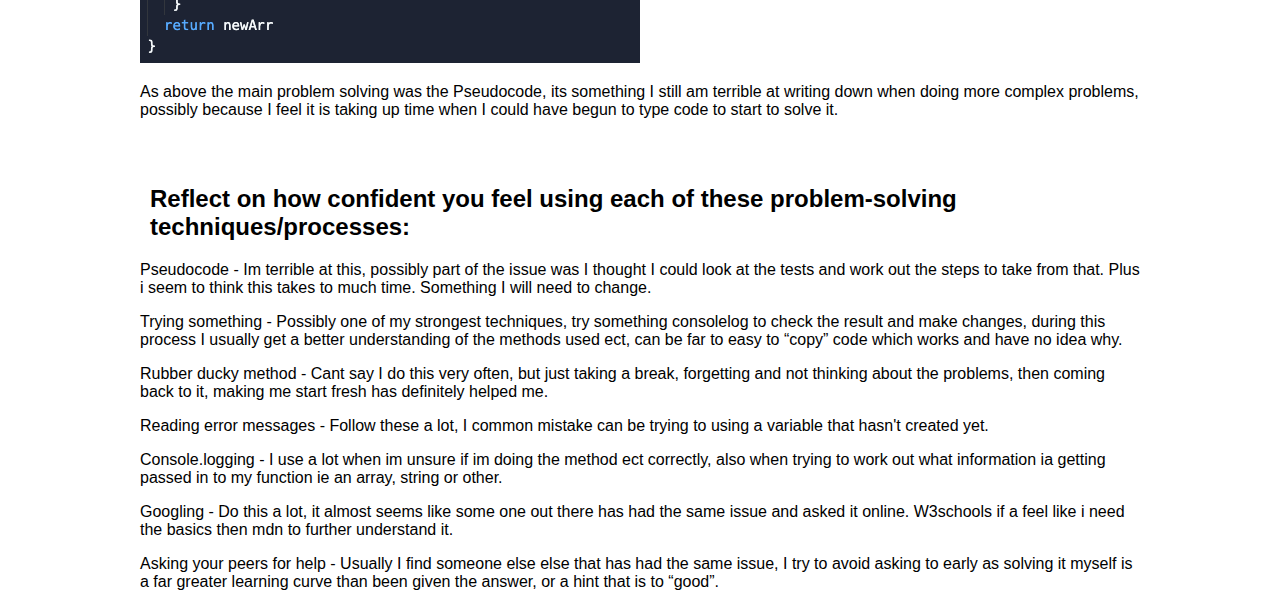
<file: Blog/problem-solving.html>
<!DOCTYPE html>
<html lang="en">
	<head>
		<meta charset="UTF-8" />
		<meta name="viewport" content="width=device-width, initial-scale=1.0" />
		<meta http-equiv="X-UA-Compatible" content="ie=edge" />
		<link href="/styles/main.css" rel="stylesheet" type="text/css" />
		<title>HTML Template</title>
	</head>
	<body>
		<div class="hero-image-learning-plan">
			<div class="hero-text">
				<h1 style="font-size: 50px">Technical Blog - Problem Solving</h1>
			</div>
			<ul class="nav">
				<li><a class="one" href="#">About</a></li>
				<li><a class="one" href="/index.html">Home</a></li>
				<li><a class="one" href="#">Contact</a></li>
			</ul>
		</div>
		<div class="content_container">
			<div>
				<h1></h1>
			</div>
			<div>
				<h2>Being blocked on a simple problem:</h2>
				<p>
					While doing the Built-in Methods creating a function to capitalize every word in a
					given sentence, I started off by checking what the test sentences
					were, all strings so would require first been converted to an array.
				</p>
				<p>
					Once all the words were in an array I used the map method to “map” over
					each array of strings and proceed to capitalize each word, searching on google
					how to do this. Feeling confident I put a lot of code in one line. See
					below
				</p>
				<p>
					I was getting an error that it wasn't correct, because I wasn't
					experienced with most of the methods such as such as .map, .charAt and
					.slice I was certain it was one of these that was incorrect, I had
					just done the join method so was sure this was correct.
				</p>
                <img src="/Pictures/capitalize-function-incorrect.png" alt="">
				<p>
					So rushing in to change what I thought was wrong, it completely made it worse and confusing the error and myself even more. After searching google I changed the code, tried many more ways still
					not working. Because the final return was on one line I didn't / couldn't
					console.log it, splitting the result to a variable before returning
					allowed me to see my simple mistake.
				</p>
				<p>
					During this process I starting to lose confidence to even follow code
					on google. This simple
					problem I learnt the power of console log, if having issues do it on
					every step and also not to assume some parts of my code was correct.
					If i had been struggling for a while go over the whole lot.  Also taking a break while been blocked, coming back to it and reviewing the whole code again, explaining to the rubber duck every step, during this "chat" the duck solved the problem just like that.
				</p>
                <img src="/Pictures/rubber-duck.png" alt="">
			</div>
			<div>
				<h2>That time I elegantly solved a problem.</h2>
				<p>
					Both of the fuzzbuzz problems I seemed to solve quickly, because the
					logic of it was simple and the steps were easy to follow, I was able to do the Pseudocode in my head and
					work through the list i had created.
				</p>
                <img src="/Pictures/fizz-buzz-solution.png" alt="">
				<p>
					As above the main problem solving was the Pseudocode, its something I
					still am terrible at writing down when doing more complex problems, possibly
					because I feel it is taking up time when I could have begun to type
					code to start to solve it.
				</p>
			</div>
			<div>
				<h2>
					Reflect on how confident you feel using each of these problem-solving
					techniques/processes:
				</h2>
				<p>
					Pseudocode - Im terrible at this, possibly part of the issue was I
					thought I could look at the tests and work out the steps to take from
					that.  Plus i seem to think this takes to much time. Something I will need to change.
				</p>
				<p>
					Trying something - Possibly one of my strongest techniques, try
					something consolelog to check the result and make changes, during this
					process I usually get a better understanding of the methods used ect,
					can be far to easy to “copy” code which works and have no idea why.
				</p>
				<p>
					Rubber ducky method - Cant say I do this very often, but just taking a
					break, forgetting and not thinking about the problems, then coming
					back to it, making me start fresh has definitely helped me.
				</p>
				<p>
					Reading error messages - Follow these a lot, I common mistake can be
					trying to using a variable that hasn't created yet.
				</p>
				<p>
					Console.logging - I use a lot when im unsure if im doing the method ect
					correctly, also when trying to work out what information ia getting
					passed in to my function ie an array, string or other.
				</p>
				<p>
					Googling - Do this a lot, it almost seems like some one out there has
					had the same issue and asked it online.  W3schools if a feel like i need the basics then mdn to further understand it.
				</p>
				<p>
					Asking your peers for help - Usually I find someone else else that has
					had the same issue, I try to avoid asking to early as solving it
					myself is a far greater learning curve than been given the answer, or
					a hint that is to “good”.
				</p>
			</div>
		</div>
	</body>
</html>
</file>
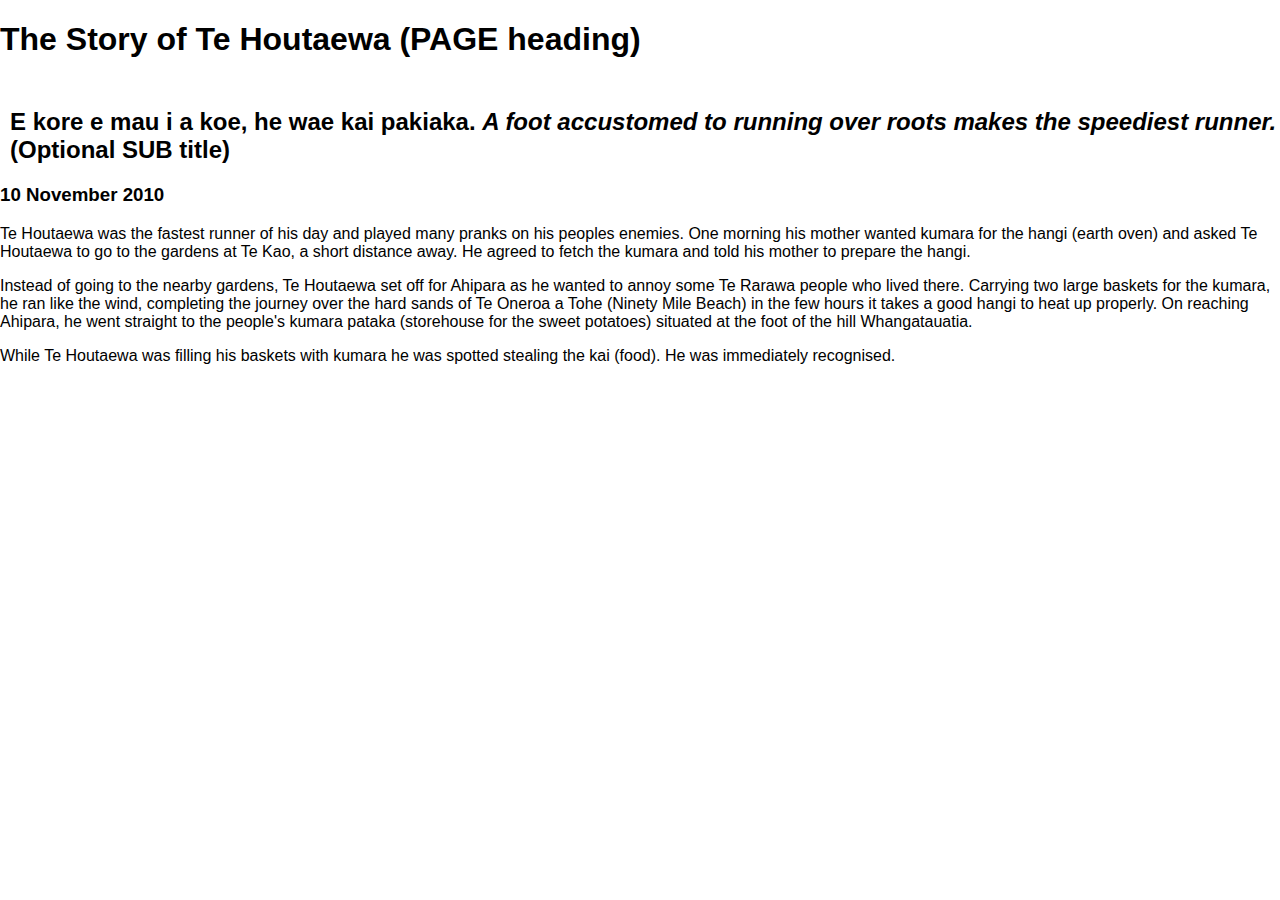
<file: Blog/te-houtaewa-template.html>
<!DOCTYPE html>
<html>
  <head>
    <title>Stories and Legends (PAGE title) </title>
    <meta charset="UTF-8">
    <link href="../styles/main.css" rel="stylesheet" type="text/css">
  </head>
  
  <body>
    <h1>The Story of Te Houtaewa (PAGE heading)</h1>
    <h2>E kore e mau i a koe, he wae kai pakiaka. <em>A foot accustomed to running over roots makes the speediest runner.</em> (Optional SUB title) </h2>
    <h3>10 November 2010</h3>
    
    <p>
      Te Houtaewa was the fastest runner of his day and played many pranks on his peoples enemies. One morning his mother wanted kumara for the hangi (earth oven) and asked Te Houtaewa to go to the gardens at Te Kao, a short distance away. He agreed to fetch the kumara and told his mother to prepare the hangi.
    </p>
    <p>
      Instead of going to the nearby gardens, Te Houtaewa set off for Ahipara as he wanted to annoy some Te Rarawa people who lived there. Carrying two large baskets for the kumara, he ran like the wind, completing the journey over the hard sands of Te Oneroa a Tohe (Ninety Mile Beach) in the few hours it takes a good hangi to heat up properly. On reaching Ahipara, he went straight to the people's kumara pataka (storehouse for the sweet potatoes) situated at the foot of the hill Whangatauatia.
    </p>
    <p>
      While Te Houtaewa was filling his baskets with kumara he was spotted stealing the kai (food). He was immediately recognised.
    </p>
    
    <!-- this is a comment. -->
  
  </body>
</html>
</file>
<file: styles/main.css>
/* * {
  box-sizing: border-box;
} */

body {
  font-family: Arial;
  margin: 0;
  height: 100%;
}

.header {
  background-color: #152D35;
  text-align: center;
  color: antiquewhite;
  padding: 10px;
  /* font-size: 30px; */
}

h2 {
    margin-top: 50px;
    margin-left: 10px;
}

/* Links */

a:link, a:visited {
  text-align: center;
  text-decoration: none;
  display: inline-block;
  font-size: 16px;
  font-weight: bold;
}

a.one:link, a.one:visited {
  color: antiquewhite;
}

/*  Nav Bar */

.nav {
  display: flex;
  flex-flow: row wrap;
  justify-content: space-evenly;
  list-style: none;
  width: 100%;
  top: 0;
  color: antiquewhite;
  padding-top: 20px;
  margin-top: 0px;
  
}

.content_container {
  max-width: 1000px;
  margin: auto;
  display: flex;
  flex-direction: column;
  justify-content: center;
}


/*  */
.container {
  display: flex;
  flex-wrap: wrap;
  justify-content: space-evenly;
  color: rgb(0, 0, 0);
  /* gap: 20px; */
  max-width: 1400px;
  margin: auto;
}

.card {
  box-shadow: 0 5px 10px 0 rgb(0, 0, 0);
  transition: 0.2s;
  margin: 20px;
  color: black;
  
  }



.card:hover {
  box-shadow: 0 12px 15px 0 rgb(0, 0, 0);
}

.img_main {
  width: 500px;
  height: 400px;
  object-fit:cover;
}

/* .content {

 width: 50%;
 display: flex;
 flex-direction: column;
 align-items: center;
 align-content: center;
} */

/* .content_header {
  background-color: rgb(236, 179, 144);
  margin-left: 0px;
} */

/* Hero image for CSS blog */

  .hero-image-javascript-dom {
    background-image: linear-gradient(rgba(0, 0, 0, 0.5), rgba(0, 0, 0, 0.5)), url("/Pictures/javascriptpic.png");
    height: 50%;
    background-position: center;
    background-repeat: no-repeat;
    background-size: cover;
    position: relative;
    height: 200px;
    margin-bottom: 50px;
  }
  
  .hero-text {
    text-align: center;
    position: absolute;
    top: 50%;
    left: 50%;
    transform: translate(-50%, -50%);
    color: rgb(255, 255, 255);
  }

 /*  Hero image for HTML blog */ 

  .hero-image-html {
    background-image: linear-gradient(rgba(0, 0, 0, 0.5), rgba(0, 0, 0, 0.5)), url("/Pictures/css_picture.jpg");
    height: 50%;
    background-position: center;
    background-repeat: no-repeat;
    background-size: cover;
    position: relative;
    height: 200px;
    margin-bottom: 50px;
  }
  
  /* Hero image for values */

.hero-image-values {
  background-image: linear-gradient(rgba(0, 0, 0, 0.5), rgba(0, 0, 0, 0.5)), url("/Pictures/lake_values.jpg");
    height: 50%;
    background-position: center;
    background-repeat: no-repeat;
    background-size: cover;
    position: relative;
    height: 200px;
    margin-bottom: 50px;
}

/* Hero image for main page */

.hero-image-main {
  background-image: linear-gradient(rgba(0, 0, 0, 0.5), rgba(0, 0, 0, 0.5)), url("/Pictures/tuscany-landscape-4-1500765.jpg");
  height: 50%;
  background-position: center;
  background-repeat: no-repeat;
  background-size: cover;
  position: relative;
  height: 200px;
  margin-bottom: 50px;
}

/* Hero image Learning Plan */

.hero-image-learning-plan {
  background-image: linear-gradient(rgba(0, 0, 0, 0.5), rgba(0, 0, 0, 0.5)), url("/Pictures/a-monkey-on-a-stone-wall-amongst-the-trees.jpg");
  height: 40%;
  background-position: center;
  background-repeat: no-repeat;
  background-size: cover;
  position: relative;
  height: 200px;
  margin-bottom: 50px;
}

.hero-image-eq {
  background-image: linear-gradient(rgba(0, 0, 0, 0.5), rgba(0, 0, 0, 0.5)), url("/Pictures/emotional_inteligence_pic.jpeg");
  height: 40%;
  background-position: center;
  background-repeat: no-repeat;
  background-size: cover;
  position: relative;
  height: 200px;
  margin-bottom: 50px;
}

.hero-image-problem-solving {
    background-image: linear-gradient(rgba(0, 0, 0, 0.5), rgba(0, 0, 0, 0.5)), url("/Pictures/rubber-duck.png");
    height: 40%;
    background-position: center;
    background-repeat: no-repeat;
    background-size: cover;
    position: relative;
    height: 200px;
    margin-bottom: 50px;
  }

  .hero-image-neuro {
    background-image: linear-gradient(rgba(0, 0, 0, 0.5), rgba(0, 0, 0, 0.5)), url("/Pictures/Neuroplasticity.jpeg");
    height: 40%;
    background-position: center;
    background-repeat: no-repeat;
    background-size: cover;
    position: relative;
    height: 200px;
    margin-bottom: 50px;
  }

/* Below is classes for CSS concepts - Margins borders and padding */

.box_no_padding {
  background-color: rgb(34, 40, 49);
  width: auto;
  border: 15px solid rgb(0, 173, 181);
  padding: 0px;
  margin: 20px;
}
.box_with_padding {
  background-color: rgb(34, 40, 49);
  width: auto;
  border: 15px solid rgb(0, 173, 181);
  padding: 100px;
  margin: 20px;
}

.box_border {
  background-color: rgb(34, 40, 49);
  width: auto;
  
  border: 30px solid rgb(0, 173, 181);
  padding: 20px;
  margin: 20px;
}

.box_border_radius {
  background-color: rgb(34, 40, 49);
  width: auto;
  border: 30px solid rgb(0, 173, 181);
  padding: 20px;
  margin: 20px;
  border-radius: 20px;
}

.box_no_margin {
  background-color: rgb(34, 40, 49);
  width: auto;
  border: 30px solid rgb(0, 173, 181);
  padding: 20px;
  margin: 0px;
}

.box_50_margin {
  background-color: rgb(34, 40, 49);
  width: auto;
  border: 30px solid rgb(0, 173, 181);
  padding: 20px;
  margin: 50px;
}

@media (max-width: 373px) {
  .header_container {
    margin-top: 80px;
  }
}
</file>
